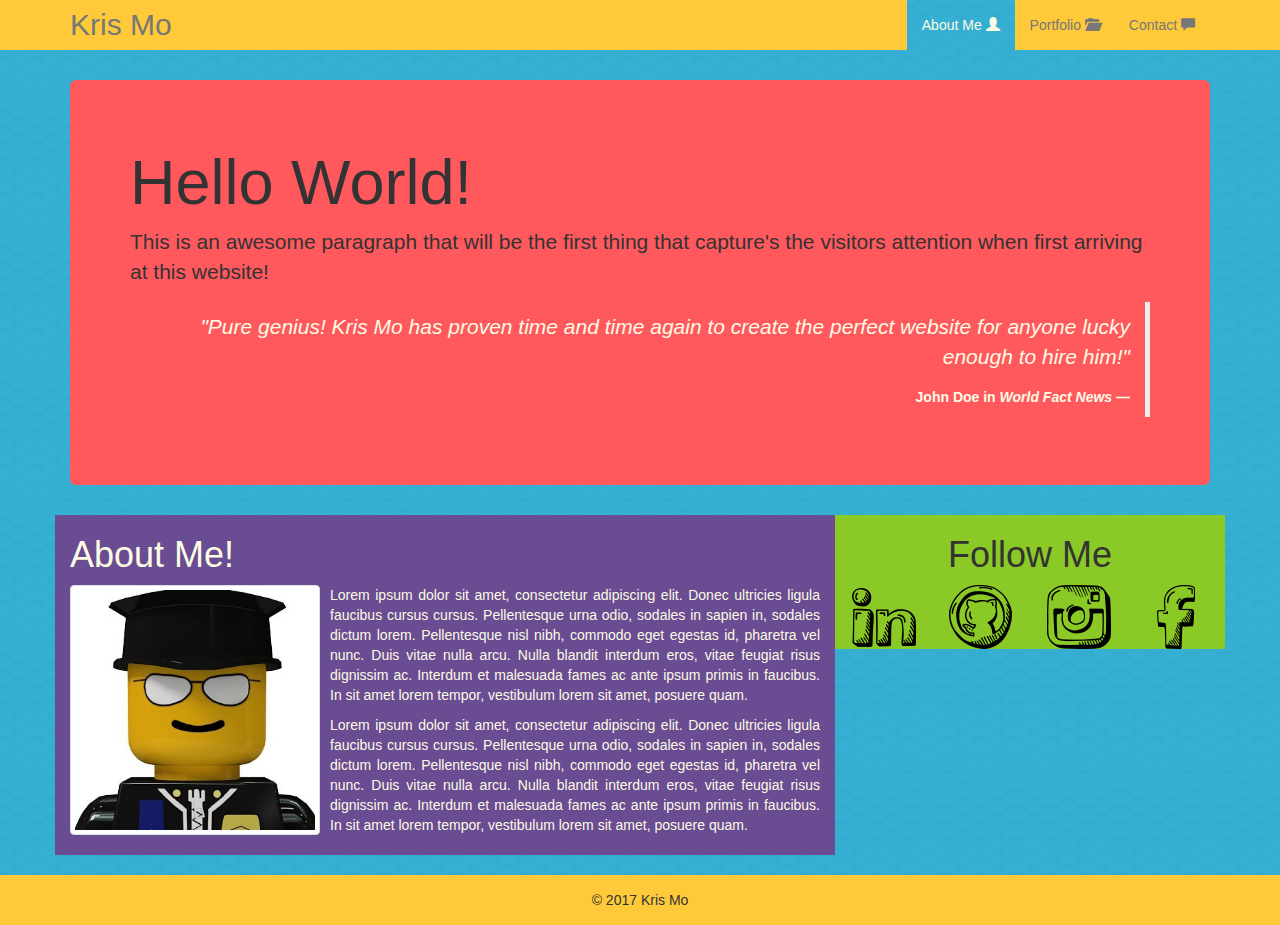
<file: index.html>
<!DOCTYPE html>
<html lang="en">
  <head>
    <meta charset="utf-8">
    <meta http-equiv="X-UA-Compatible" content="IE=edge">
    <meta name="viewport" content="width=device-width, initial-scale=1">
    <!-- The above 3 meta tags *must* come first in the head; any other head content must come *after* these tags -->
    <title>Kris Mo | Full Stack Developer</title>

    <!-- Bootstrap -->
    <link rel="stylesheet" href="https://maxcdn.bootstrapcdn.com/bootstrap/3.3.7/css/bootstrap.min.css" integrity="sha384-BVYiiSIFeK1dGmJRAkycuHAHRg32OmUcww7on3RYdg4Va+PmSTsz/K68vbdEjh4u" crossorigin="anonymous">
    <!-- HTML5 shim and Respond.js for IE8 support of HTML5 elements and media queries -->
    <!-- WARNING: Respond.js doesn't work if you view the page via file:// -->
    <!--[if lt IE 9]>
      <script src="https://oss.maxcdn.com/html5shiv/3.7.3/html5shiv.min.js"></script>
      <script src="https://oss.maxcdn.com/respond/1.4.2/respond.min.js"></script>
    <![endif]-->
    <link rel="stylesheet" type="text/css" href="css/customStyles.css">
  </head>

  <body>

  <!-- Start navigation bar -->
  <nav class="navbar navbar-default">
    <div class="container">

      <!-- Brand and toggle get grouped for better mobile display -->
      <div class="navbar-header">
        <button type="button" class="navbar-toggle collapsed" data-toggle="collapse" data-target="#bs-example-navbar-collapse-1" aria-expanded="false">
          <span class="sr-only">Toggle navigation</span>
          <span class="icon-bar"></span>
          <span class="icon-bar"></span>
          <span class="icon-bar"></span>
        </button>
        <a class="navbar-brand" href="index.html">Kris Mo</a>
      </div>

      <!-- Collect the nav links, forms, and other content for toggling -->
      <div class="collapse navbar-collapse" id="bs-example-navbar-collapse-1">
        <ul class="nav navbar-nav navbar-right">
          <li class="active"><a href="index.html">About Me <span class="glyphicon glyphicon-user"></span><span class="sr-only">(current)</span></a></li>
          <li><a href="portfolio.html">Portfolio <span class="glyphicon glyphicon-folder-open"></span></a></li>
          <li><a href="contact.html">Contact <span class="glyphicon glyphicon-comment"></span></a></li>
        </ul>
      </div> <!-- /.navbar-collapse -->

    </div> <!-- /.container-fluid -->
  </nav> <!-- End navigation bar -->

  <!-- Main container -->
  <div class="container">

    <!-- Jumbotron -->
    <div class="jumbotron">
      <h1>Hello World!</h1>
      <p>This is an awesome paragraph that will be the first thing that capture's the visitors attention when first arriving at this website!</p>
      <blockquote class="blockquote-reverse">
        <p id="quote"><em>"Pure genius! Kris Mo has proven time and time again to create the perfect website for anyone lucky enough to hire him!"</em></p>
        <footer>John Doe in <cite title="Source Title">World Fact News</cite></footer>
      </blockquote>
    </div>

    <!-- Row 1: About Me & Sidebar -->
    <div class="row" id="row1">
      <div class="col-md-8 col-lg-8" id="col1">
        <h1 id="mainHeader">About Me!</h1> 
        <img src="images/profile.jpg" class="pull-left thumbnail img-responsive" id="profile">
        <p class="text-justify mainBody">Lorem ipsum dolor sit amet, consectetur adipiscing elit. Donec ultricies ligula faucibus cursus cursus. Pellentesque urna odio, sodales in sapien in, sodales dictum lorem. Pellentesque nisl nibh, commodo eget egestas id, pharetra vel nunc. Duis vitae nulla arcu. Nulla blandit interdum eros, vitae feugiat risus dignissim ac. Interdum et malesuada fames ac ante ipsum primis in faucibus. In sit amet lorem tempor, vestibulum lorem sit amet, posuere quam.</p>

        <p class="text-justify mainBody">Lorem ipsum dolor sit amet, consectetur adipiscing elit. Donec ultricies ligula faucibus cursus cursus. Pellentesque urna odio, sodales in sapien in, sodales dictum lorem. Pellentesque nisl nibh, commodo eget egestas id, pharetra vel nunc. Duis vitae nulla arcu. Nulla blandit interdum eros, vitae feugiat risus dignissim ac. Interdum et malesuada fames ac ante ipsum primis in faucibus. In sit amet lorem tempor, vestibulum lorem sit amet, posuere quam.</p>
      </div>
      
      <!-- Sidebar -->
      <div class="col-md-4 col-lg-4" id="col2">
        <h1 class="text-center hidden-sm hidden-xs">Follow Me</h1>

        <div class="row">
          <div class="col-sm-3 col-md-3 col-lg-3">
            <a href="#"><img class="center-block" src="images/linkedin.png" alt="Linkedin"></a>
          </div>

          <div class="col-sm-3 col-md-3 col-lg-3">
            <a href="#"><img class="center-block" src="images/github.png" alt="GitHub"></a>
          </div>

          <div class="col-sm-3 col-md-3 col-lg-3">
            <a href="#"><img class="center-block" src="images/instagram.png" alt="Instagram"></a>
          </div>

          <div class="col-sm-3 col-md-3 col-lg-3">
            <a href="#"><img class="center-block" src="images/facebook.png" alt="Facebook"></a>
          </div>
        </div>

      </div>
    </div> <!--Row 1: About Me & Sidebar -->
    
  </div> <!-- End main container -->

  <footer class="footer">
      <div class="text-center">&copy; 2017 Kris Mo</div>
  </footer>

  <!-- jQuery (necessary for Bootstrap's JavaScript plugins) -->
  <script src="https://ajax.googleapis.com/ajax/libs/jquery/1.12.4/jquery.min.js"></script>
  <!-- Include all compiled plugins (below), or include individual files as needed -->
  <script src="https://maxcdn.bootstrapcdn.com/bootstrap/3.3.7/js/bootstrap.min.js" integrity="sha384-Tc5IQib027qvyjSMfHjOMaLkfuWVxZxUPnCJA7l2mCWNIpG9mGCD8wGNIcPD7Txa" crossorigin="anonymous"></script>
  </body>
</html>
</file>
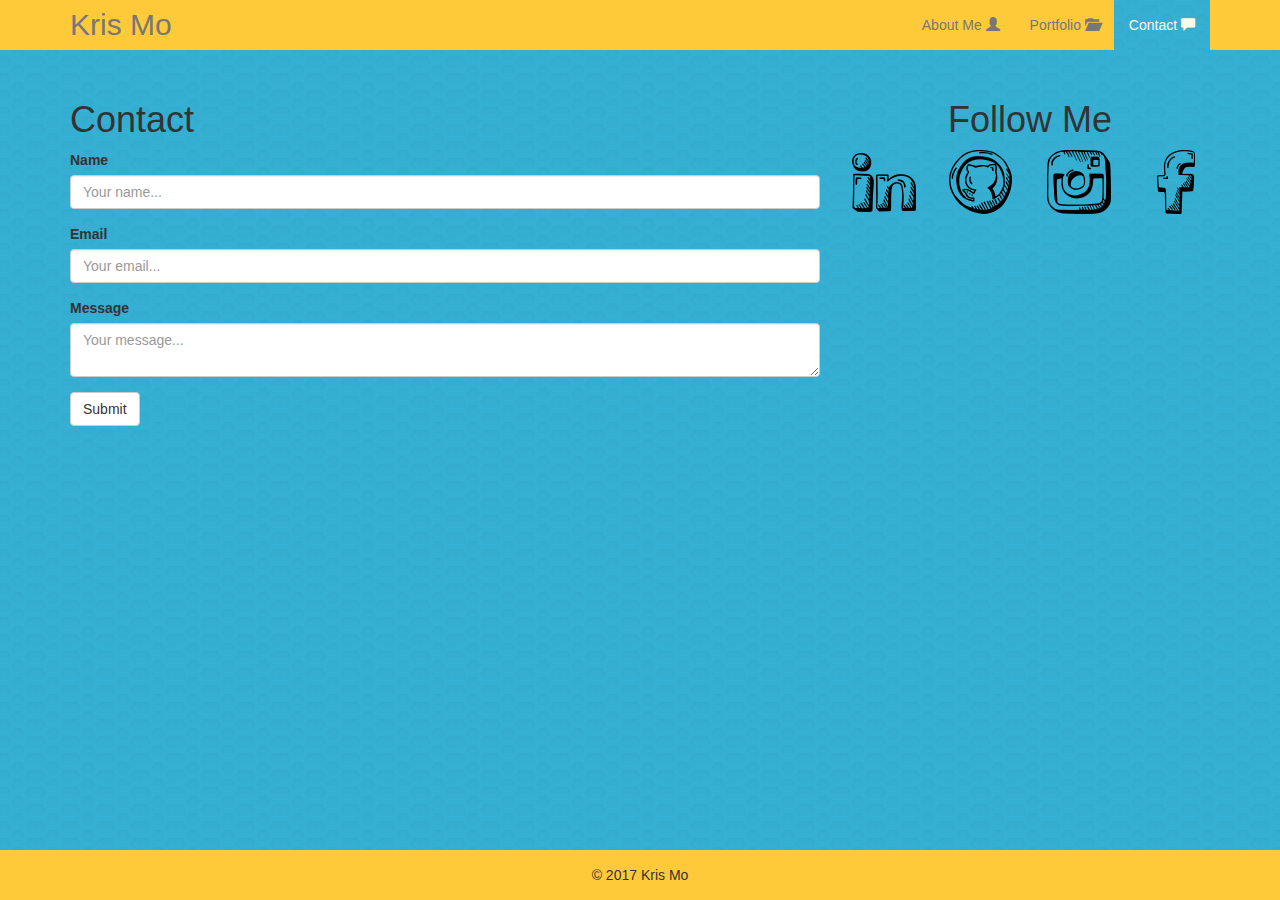
<file: contact.html>
<!DOCTYPE html>
<html lang="en">
  <head>
    <meta charset="utf-8">
    <meta http-equiv="X-UA-Compatible" content="IE=edge">
    <meta name="viewport" content="width=device-width, initial-scale=1">
    <!-- The above 3 meta tags *must* come first in the head; any other head content must come *after* these tags -->
    <title>Kris Mo | Contact</title>

    <!-- Bootstrap -->
    <link rel="stylesheet" href="https://maxcdn.bootstrapcdn.com/bootstrap/3.3.7/css/bootstrap.min.css" integrity="sha384-BVYiiSIFeK1dGmJRAkycuHAHRg32OmUcww7on3RYdg4Va+PmSTsz/K68vbdEjh4u" crossorigin="anonymous">
    <!-- HTML5 shim and Respond.js for IE8 support of HTML5 elements and media queries -->
    <!-- WARNING: Respond.js doesn't work if you view the page via file:// -->
    <!--[if lt IE 9]>
      <script src="https://oss.maxcdn.com/html5shiv/3.7.3/html5shiv.min.js"></script>
      <script src="https://oss.maxcdn.com/respond/1.4.2/respond.min.js"></script>
    <![endif]-->
    <link rel="stylesheet" type="text/css" href="css/customStyles.css">
  </head>

  <body>

  <!-- Start navigation bar -->
  <nav class="navbar navbar-default">
    <div class="container">

      <!-- Brand and toggle get grouped for better mobile display -->
      <div class="navbar-header">
        <button type="button" class="navbar-toggle collapsed" data-toggle="collapse" data-target="#bs-example-navbar-collapse-1" aria-expanded="false">
          <span class="sr-only">Toggle navigation</span>
          <span class="icon-bar"></span>
          <span class="icon-bar"></span>
          <span class="icon-bar"></span>
        </button>
        <a class="navbar-brand" href="index.html">Kris Mo</a>
      </div>

      <!-- Collect the nav links, forms, and other content for toggling -->
      <div class="collapse navbar-collapse" id="bs-example-navbar-collapse-1">
        <ul class="nav navbar-nav navbar-right">
          <li><a href="index.html">About Me <span class="glyphicon glyphicon-user"></span><span class="sr-only">(current)</span></a></li>
          <li><a href="portfolio.html">Portfolio <span class="glyphicon glyphicon-folder-open"></span></a></li>
          <li class="active"><a href="contact.html">Contact <span class="glyphicon glyphicon-comment"></span></a></li>
        </ul>
      </div> <!-- /.navbar-collapse -->

    </div> <!-- /.container-fluid -->
  </nav> <!-- End navigation bar -->

  <!-- Main container -->
  <div class="container">

    <!-- Row 1: About Me & Sidebar -->
    <div class="row">
      <div class="col-md-8 col-lg-8">
        <h1>Contact</h1> 


        <form>

  <div class="form-group">
    <label for="name">Name</label>
    <input type="text" class="form-control" id="name" placeholder="Your name...">
  </div>

  <div class="form-group">
    <label for="email">Email</label>
    <input type="email" class="form-control" id="email" placeholder="Your email...">
  </div>

  <div class="form-group">
    <label for="message">Message</label>
    <textarea class="form-control" id="message" placeholder="Your message..."></textarea>
  </div>

  <button type="submit" class="btn btn-default">Submit</button>
</form>


      </div>
      
      <!-- Sidebar -->
      <div class="col-md-4 col-lg-4">
        <h1 class="text-center hidden-sm hidden-xs">Follow Me</h1>

        <div class="row">
          <div class="col-sm-3 col-md-3 col-lg-3">
            <a href="#"><img class="center-block" src="images/linkedin.png" alt="Linkedin"></a>
          </div>

          <div class="col-sm-3 col-md-3 col-lg-3">
            <a href="#"><img class="center-block" src="images/github.png" alt="GitHub"></a>
          </div>

          <div class="col-sm-3 col-md-3 col-lg-3">
            <a href="#"><img class="center-block" src="images/instagram.png" alt="Instagram"></a>
          </div>

          <div class="col-sm-3 col-md-3 col-lg-3">
            <a href="#"><img class="center-block" src="images/facebook.png" alt="Facebook"></a>
          </div>
        </div>

      </div>
    </div> <!--Row 1: About Me & Sidebar -->
    
  </div> <!-- End main container -->

  <footer class="footer">
      <div class="text-center">&copy; 2017 Kris Mo</div>
  </footer>

  <!-- jQuery (necessary for Bootstrap's JavaScript plugins) -->
  <script src="https://ajax.googleapis.com/ajax/libs/jquery/1.12.4/jquery.min.js"></script>
  <!-- Include all compiled plugins (below), or include individual files as needed -->
  <script src="https://maxcdn.bootstrapcdn.com/bootstrap/3.3.7/js/bootstrap.min.js" integrity="sha384-Tc5IQib027qvyjSMfHjOMaLkfuWVxZxUPnCJA7l2mCWNIpG9mGCD8wGNIcPD7Txa" crossorigin="anonymous"></script>
  </body>
</html>
</file>
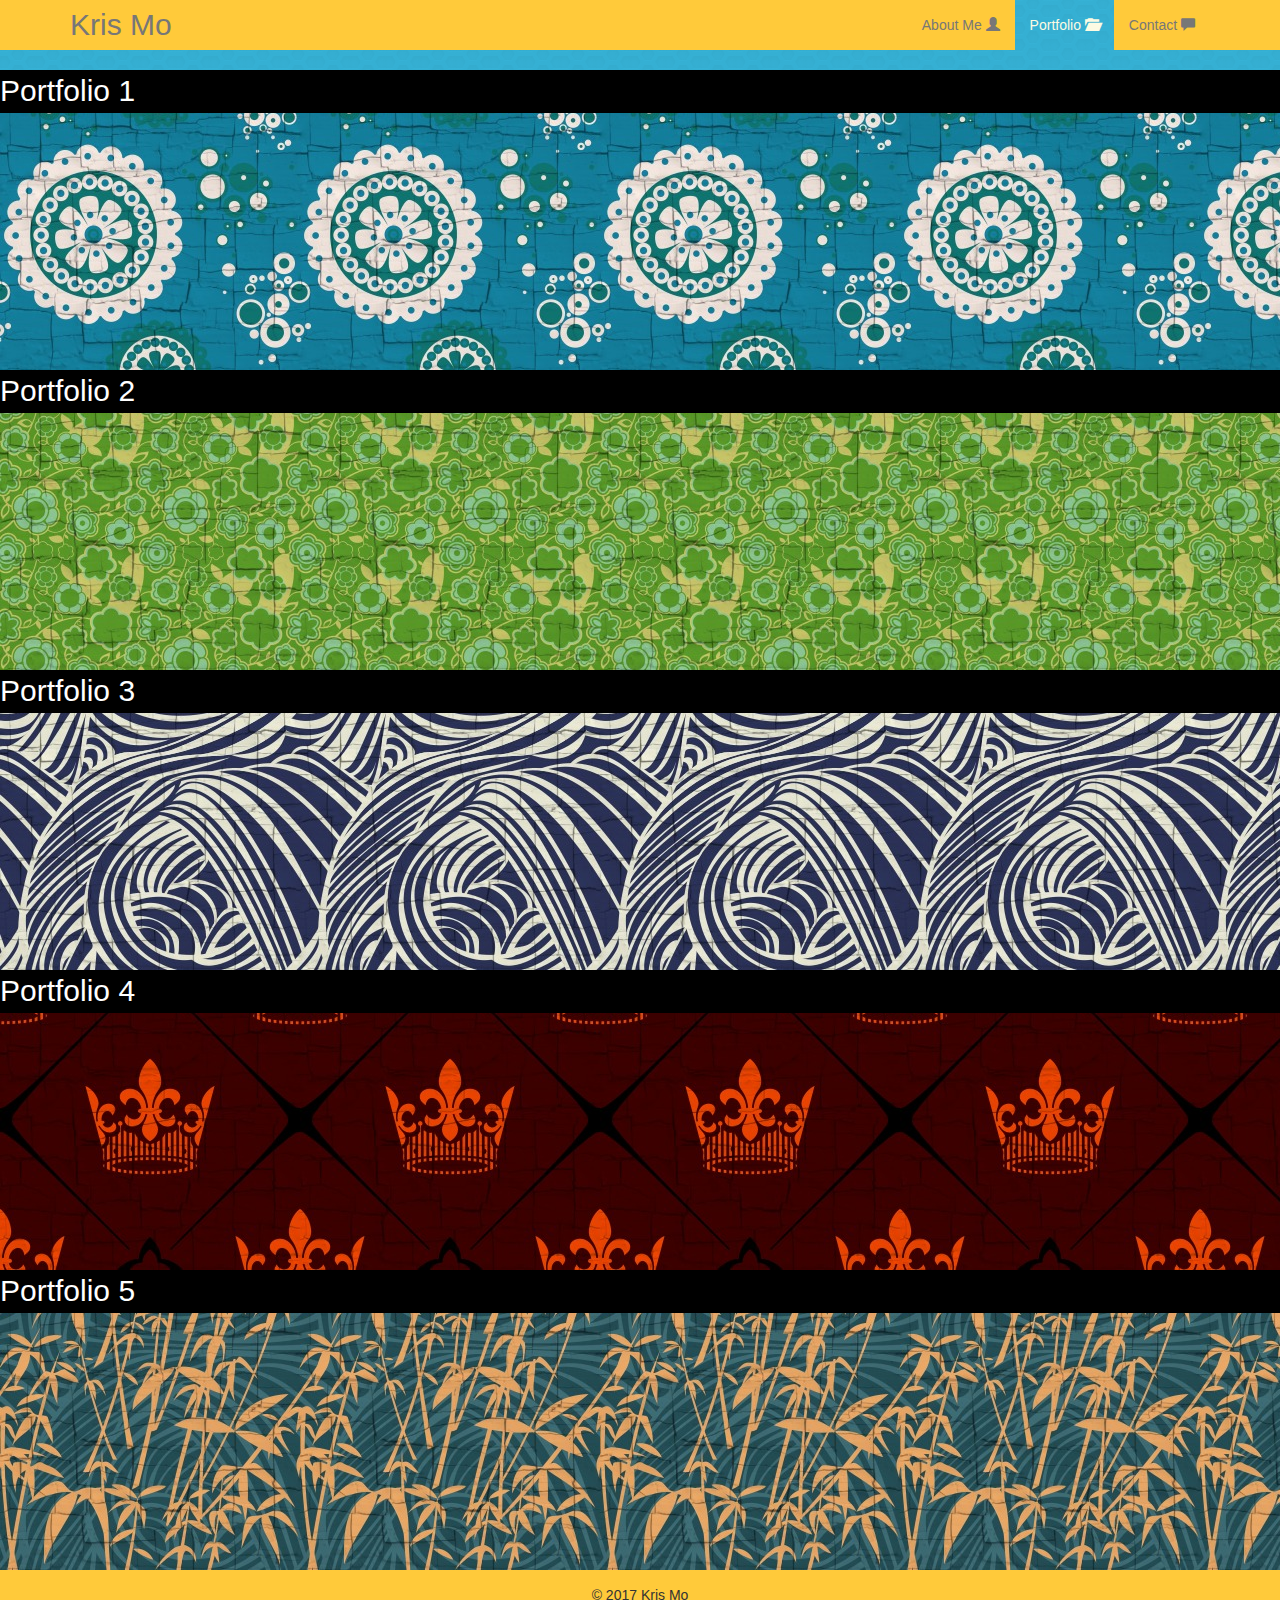
<file: portfolio.html>
<!DOCTYPE html>
<html lang="en">
  <head>
    <meta charset="utf-8">
    <meta http-equiv="X-UA-Compatible" content="IE=edge">
    <meta name="viewport" content="width=device-width, initial-scale=1">
    <!-- The above 3 meta tags *must* come first in the head; any other head content must come *after* these tags -->
    <title>Kris Mo | Portfolio</title>

    <!-- Bootstrap -->
    <link rel="stylesheet" href="https://maxcdn.bootstrapcdn.com/bootstrap/3.3.7/css/bootstrap.min.css" integrity="sha384-BVYiiSIFeK1dGmJRAkycuHAHRg32OmUcww7on3RYdg4Va+PmSTsz/K68vbdEjh4u" crossorigin="anonymous">
    <!-- HTML5 shim and Respond.js for IE8 support of HTML5 elements and media queries -->
    <!-- WARNING: Respond.js doesn't work if you view the page via file:// -->
    <!--[if lt IE 9]>
      <script src="https://oss.maxcdn.com/html5shiv/3.7.3/html5shiv.min.js"></script>
      <script src="https://oss.maxcdn.com/respond/1.4.2/respond.min.js"></script>
    <![endif]-->
    <link rel="stylesheet" type="text/css" href="css/customStyles.css">
  </head>

  <body>

  <!-- Start navigation bar -->
  <nav class="navbar navbar-default">
    <div class="container">

      <!-- Brand and toggle get grouped for better mobile display -->
      <div class="navbar-header">
        <button type="button" class="navbar-toggle collapsed" data-toggle="collapse" data-target="#bs-example-navbar-collapse-1" aria-expanded="false">
          <span class="sr-only">Toggle navigation</span>
          <span class="icon-bar"></span>
          <span class="icon-bar"></span>
          <span class="icon-bar"></span>
        </button>
        <a class="navbar-brand" href="index.html">Kris Mo</a>
      </div>

      <!-- Collect the nav links, forms, and other content for toggling -->
      <div class="collapse navbar-collapse" id="bs-example-navbar-collapse-1">
        <ul class="nav navbar-nav navbar-right">
          <li><a href="index.html">About Me <span class="glyphicon glyphicon-user"></span><span class="sr-only">(current)</span></a></li>
          <li class="active"><a href="portfolio.html">Portfolio <span class="glyphicon glyphicon-folder-open"></span></a></li>
          <li><a href="contact.html">Contact <span class="glyphicon glyphicon-comment"></span></a></li>
        </ul>
      </div> <!-- /.navbar-collapse -->

    </div> <!-- /.container-fluid -->
  </nav> <!-- End navigation bar -->

  <!-- Main container -->
  <div class="container-fluid">

    <div class="row">
      <a href="#" alt="Project One">
      <div class="project" id="pOne">
        <p class="portfolioText">Portfolio 1</p>
      </div>
      </a>
    </div>

    <div class="row">
      <a href="#" alt="Project Two">
      <div class="project" id="pTwo">
        <p class="portfolioText">Portfolio 2</p>
      </div>
      </a>
    </div>

    <div class="row">
      <a href="#" alt="Project Three">
      <div class="project" id="pThree">
        <p class="portfolioText">Portfolio 3</p>
      </div>
      </a>
    </div>

    <div class="row">
      <a href="#" alt="Project Four">
      <div class="project" id="pFour">
        <p class="portfolioText">Portfolio 4</p>
      </div>
      </a>
    </div>

    <div class="row">
      <a href="#" alt="Project Five">
      <div class="project" id="pFive">
        <p class="portfolioText">Portfolio 5</p>
      </div>
      </a>
    </div>

  </div> <!-- End main container -->

    <footer class="footer">
        <div class="text-center">&copy; 2017 Kris Mo</div>
    </footer>

  <!-- jQuery (necessary for Bootstrap's JavaScript plugins) -->
  <script src="https://ajax.googleapis.com/ajax/libs/jquery/1.12.4/jquery.min.js"></script>
  <!-- Include all compiled plugins (below), or include individual files as needed -->
  <script src="https://maxcdn.bootstrapcdn.com/bootstrap/3.3.7/js/bootstrap.min.js" integrity="sha384-Tc5IQib027qvyjSMfHjOMaLkfuWVxZxUPnCJA7l2mCWNIpG9mGCD8wGNIcPD7Txa" crossorigin="anonymous"></script>
  </body>
</html>
</file>
<file: css/customStyles.css>
/* General
--------------------------------------*/
body {
	background: url("../images/background.png");
	background-repeat: repeat;
}

#mainHeader {
	color: #FCFBE3 !important;
}


/* Jumbotron
--------------------------------------*/
.jumbotron {
	background-color: #FF595E !important;
}

.jumbotron h1 {
	/*color: #6A4C93;*/
}

.jumbotron #quote {
	color: #FCFBE3;
}

.jumbotron footer {
	color: #FCFBE3;
	font-weight: bold;
}


/* Navigation
--------------------------------------*/
body > .container {
	padding-top: 10px;
}

/* Navigation Colors
--------------------------------------*/
.navbar-default {
	background: #FFCA3A;
	border: 0;
	border-radius: 0;
}

.navbar-default .navbar-brand {
	font-size: 30px;
}

.navbar-nav > .active > a, .navbar-nav > .active > a:hover,
.navbar-nav > .active > a:focus {
  color:#FCFBE3 !important;
  background: url("../images/background.png") !important;
}


/* Main Section
--------------------------------------*/
#col2 {
	background: #8AC926;
}

#col1 {
	background: #6A4C93;
}

.mainBody {
	color: #FCFBE3 !important;
}

#row1 {
	margin-bottom: 20px !important;
}

#profile {
	width: 250px;
	margin-right: 10px;
}


/* Sticky Footer
--------------------------------------*/
.footer > div {
	line-height: 50px;
}


/* Sticky Footer Styles
--------------------------------------*/
html {
  position: relative;
  min-height: 100%;
}

body {
  /* Margin bottom by footer height */
  margin-bottom: 50px;
}

.footer {
  position: absolute;
  bottom: 0;
  width: 100%;
  /* Set the fixed height of the footer here */
  height: 50px;
  background-color: #FFCA3A;
}


/* Portfolio Page
--------------------------------------*/
.project {
	width: 100%;
	height: 300px;
	color: white;
	font-size: 30px;
}

.portfolioText {
	background: black;
}

.row a {
	text-decoration: none;
}

#pOne {
	background: url("../images/project1.jpg");
}
#pTwo {
	background: url("../images/project2.jpg");
}
#pThree {
	background: url("../images/project3.jpg");
}
#pFour {
	background: url("../images/project4.jpg");
}
#pFive {
	background: url("../images/project5.jpg");
}
</file>
